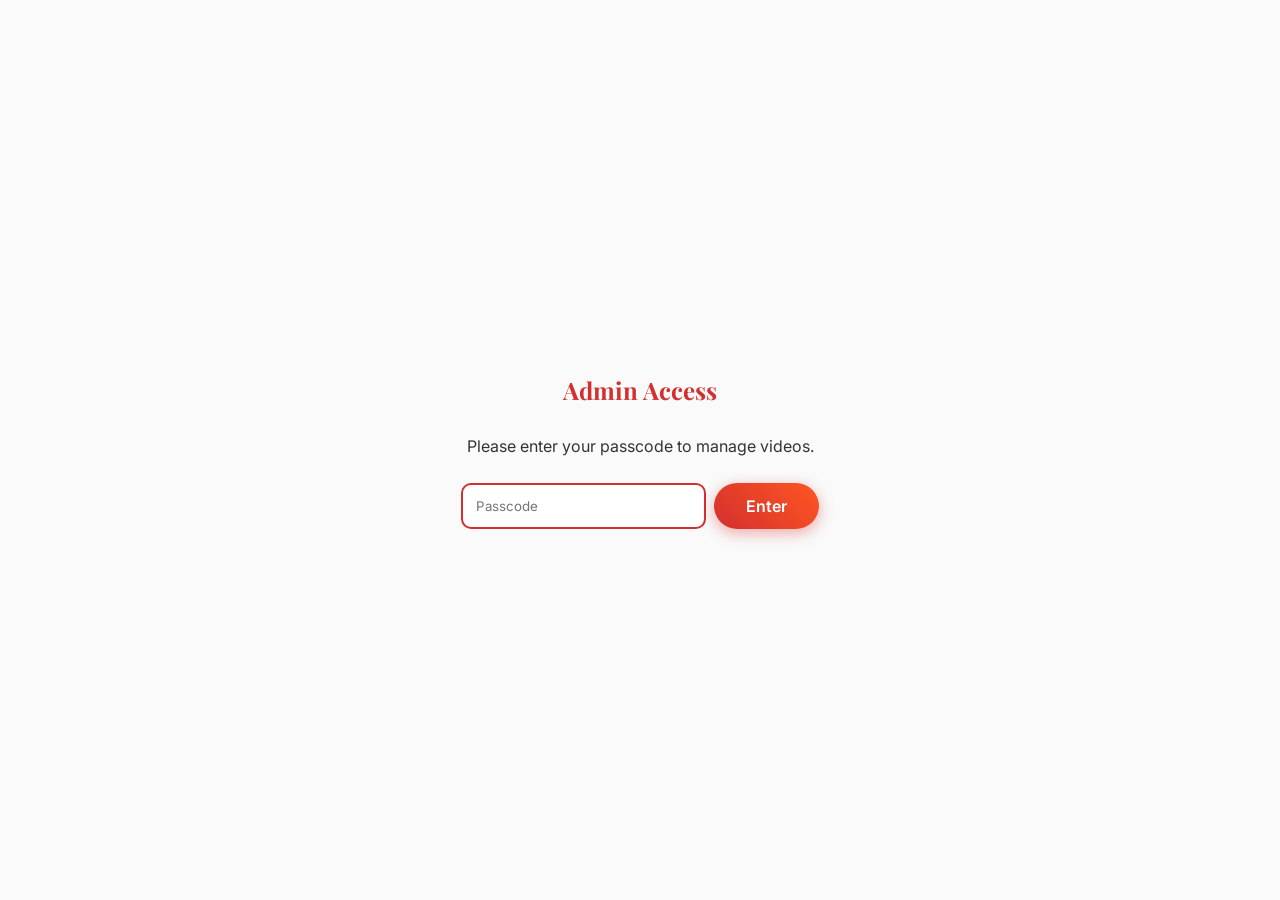
<file: admin.html>
<!DOCTYPE html>
<html lang="en">
<head>
    <meta charset="UTF-8">
    <meta name="viewport" content="width=device-width, initial-scale=1.0">
    <title>Admin Control - Nishad Enterprises</title>
    <link rel="preconnect" href="https://fonts.googleapis.com">
    <link rel="preconnect" href="https://fonts.gstatic.com" crossorigin>
    <link href="https://fonts.googleapis.com/css2?family=Inter:wght@300;400;500;600&family=Playfair+Display:wght@600;700&display=swap" rel="stylesheet">
    <link rel="stylesheet" href="https://cdnjs.cloudflare.com/ajax/libs/font-awesome/6.4.0/css/all.min.css">
    <link rel="stylesheet" href="styles.css">
    <style>
        .admin-container {
            max-width: 800px;
            margin: 100px auto;
            padding: 2rem;
            background: white;
            border-radius: 20px;
            box-shadow: var(--shadow-md);
        }
        #adminContent {
            display: none; /* Hide content until passcode is verified */
        }
        .admin-header {
            text-align: center;
            margin-bottom: 2rem;
        }
        .video-form {
            display: grid;
            gap: 1.5rem;
            margin-bottom: 3rem;
            padding-bottom: 2rem;
            border-bottom: 1px solid #eee;
        }
        .form-group {
            display: flex;
            flex-direction: column;
            gap: 0.5rem;
        }
        .form-group label {
            font-weight: 600;
            color: var(--bg-dark);
        }
        .form-group input, .form-group textarea {
            padding: 0.8rem;
            border: 1px solid #ddd;
            border-radius: 10px;
            font-family: var(--font-body);
        }
        .video-list-admin {
            display: grid;
            gap: 1rem;
        }
        .video-item-admin {
            display: flex;
            justify-content: space-between;
            align-items: center;
            padding: 1rem;
            background: #f9f9f9;
            border-radius: 10px;
            border: 1px solid #eee;
        }
        .video-item-info h4 {
            margin-bottom: 0.2rem;
        }
        .video-item-info p {
            font-size: 0.85rem;
            color: var(--text-muted);
        }
        .delete-btn {
            background: #ff4d4d;
            color: white;
            border: none;
            padding: 0.5rem 1rem;
            border-radius: 5px;
            cursor: pointer;
            transition: var(--transition);
        }
        .delete-btn:hover {
            background: #d32f2f;
        }
        .back-link {
            display: inline-block;
            margin-bottom: 1rem;
            color: var(--primary-red);
            font-weight: 600;
        }
    </style>
</head>
    <!-- Passcode Overlay -->
    <div id="passcodeOverlay" style="position: fixed; inset: 0; background: var(--bg-warm); z-index: 9999; display: flex; align-items: center; justify-content: center; flex-direction: column; gap: 1.5rem;">
        <h2 style="font-family: var(--font-heading); color: var(--primary-red);">Admin Access</h2>
        <p>Please enter your passcode to manage videos.</p>
        <div style="display: flex; gap: 0.5rem;">
            <input type="password" id="adminPassInput" placeholder="Passcode" style="padding: 0.8rem; border-radius: 10px; border: 2px solid var(--primary-red); font-family: var(--font-body);">
            <button onclick="verifyPasscode()" class="btn btn-primary">Enter</button>
        </div>
        <p id="passError" style="color: #ff4d4d; font-size: 0.9rem; display: none;">Incorrect passcode. Please try again.</p>
    </div>

    <div id="adminContent">
    <div class="admin-container">
        <a href="index.html" class="back-link"><i class="fas fa-arrow-left"></i> Back to Website</a>
        <div class="admin-header">
            <h2>Admin <span>Control Center</span></h2>
            <p>Manage the videos shown on your website's video section.</p>
        </div>

        <form id="videoAdminForm" class="video-form">
            <div class="form-group">
                <label for="vTitle">Video Title <span style="font-size: 0.7rem; font-weight: normal; color: var(--primary-red);">(Note: "Video 1, 2, 3..." will be added automatically)</span></label>
                <input type="text" id="vTitle" placeholder="e.g. Delicious Recipes" required>
            </div>
            <div class="form-group">
                <label for="vDesc">Description</label>
                <textarea id="vDesc" rows="2" placeholder="Brief description of the video" required></textarea>
            </div>
            <div class="form-group">
                <label for="vSrc">Video Source URL (mp4)</label>
                <input type="text" id="vSrc" placeholder="assets/your-video.mp4 or external URL" required>
            </div>
            <div class="form-group">
                <label for="vPoster">Poster/Thumbnail Image URL</label>
                <input type="text" id="vPoster" placeholder="assets/thumbnail.jpg" required>
            </div>
            <button type="submit" class="btn btn-primary">Add Video</button>
        </form>

        <div style="background: #E3F2FD; padding: 1.5rem; border-radius: 15px; margin-bottom: 3rem; border: 1px solid #BBDEFB;">
            <h4 style="color: #0D47A1; margin-bottom: 0.5rem;"><i class="fas fa-shield-alt"></i> Approval Center</h4>
            <p style="font-size: 0.9rem; margin-bottom: 1rem;">Changes made here are <strong>local only</strong>. To make them live for all customers, download the config and apply it to GitHub.</p>
            <button onclick="exportConfig()" class="btn btn-secondary" style="background: white; border-color: #2196F3; color: #2196F3;"><i class="fas fa-download"></i> Download Config</button>
        </div>

        <div class="admin-header">
            <h3>Current <span>Videos</span></h3>
        </div>
        <div id="adminVideoList" class="video-list-admin">
            <!-- Video items will be listed here -->
        </div>
    </div>
    </div>

    <script>
        const videoForm = document.getElementById('videoAdminForm');
        const adminVideoList = document.getElementById('adminVideoList');
        const submitBtn = videoForm.querySelector('button[type="submit"]');

        const defaultVideos = [
            {
                title: "Our Spice Journey - English",
                description: "An overview of our traditional process and authentic Kolhapuri masalas.",
                src: "assets/NishadEnterprises_English.mp4",
                poster: "assets/real_products.jpg"
            }
        ];

        let videos = JSON.parse(localStorage.getItem('nishadVideos')) || defaultVideos;
        let editIndex = -1;

        const renderAdminList = () => {
            adminVideoList.innerHTML = '';
            videos.forEach((video, index) => {
                const div = document.createElement('div');
                div.className = 'video-item-admin';
                div.innerHTML = `
                    <div class="video-item-info">
                        <h4>${video.title}</h4>
                        <p>${video.description}</p>
                    </div>
                    <div style="display: flex; gap: 0.5rem;">
                        <button class="btn-edit" onclick="startEdit(${index})" style="background: #2196F3; color: white; border: none; padding: 0.5rem 1rem; border-radius: 5px; cursor: pointer;"><i class="fas fa-edit"></i></button>
                        <button class="delete-btn" onclick="deleteVideo(${index})"><i class="fas fa-trash"></i></button>
                    </div>
                `;
                adminVideoList.appendChild(div);
            });
        };

        // Passcode Protection (HTML Overlay)
        const verifyPasscode = () => {
            const pass = document.getElementById('adminPassInput').value;
            const error = document.getElementById('passError');
            
            if (pass === "Nishad@2026") {
                document.getElementById('passcodeOverlay').style.display = "none";
                document.getElementById('adminContent').style.display = "block";
                renderAdminList();
            } else {
                error.style.display = "block";
                document.getElementById('adminPassInput').value = '';
            }
        };

        // Support Enter key for the passcode
        document.getElementById('adminPassInput')?.addEventListener('keypress', (e) => {
            if (e.key === 'Enter') verifyPasscode();
        });

        const startEdit = (index) => {
            editIndex = index;
            const video = videos[index];
            document.getElementById('vTitle').value = video.title;
            document.getElementById('vDesc').value = video.description;
            document.getElementById('vSrc').value = video.src;
            document.getElementById('vPoster').value = video.poster;
            
            submitBtn.innerHTML = '<i class="fas fa-save"></i> Update Video';
            submitBtn.style.background = '#2196F3';
            
            // Scroll to form
            videoForm.scrollIntoView({ behavior: 'smooth' });
        };

        const deleteVideo = (index) => {
            if (confirm('Are you sure you want to delete this video?')) {
                videos.splice(index, 1);
                saveVideos();
                if (editIndex === index) resetForm();
            }
        };

        const resetForm = () => {
            editIndex = -1;
            videoForm.reset();
            submitBtn.innerHTML = 'Add Video';
            submitBtn.style.background = '';
        };

        const saveVideos = () => {
            localStorage.setItem('nishadVideos', JSON.stringify(videos));
            renderAdminList();
        };

        const exportConfig = () => {
            const dataStr = "data:text/json;charset=utf-8," + encodeURIComponent(JSON.stringify(videos, null, 4));
            const downloadAnchorNode = document.createElement('a');
            downloadAnchorNode.setAttribute("href",     dataStr);
            downloadAnchorNode.setAttribute("download", "nishad_videos_config.json");
            document.body.appendChild(downloadAnchorNode);
            downloadAnchorNode.click();
            downloadAnchorNode.remove();
            alert("Configuration Downloaded! \n\nTo make these changes LIVE for everyone, send this file to your developer (or me) to update the website code.");
        };

        videoForm.addEventListener('submit', (e) => {
            e.preventDefault();
            const videoData = {
                title: document.getElementById('vTitle').value,
                description: document.getElementById('vDesc').value,
                src: document.getElementById('vSrc').value,
                poster: document.getElementById('vPoster').value
            };

            if (editIndex === -1) {
                videos.push(videoData);
            } else {
                videos[editIndex] = videoData;
            }

            saveVideos();
            resetForm();
        });

        renderAdminList();
    </script>
</body>
</html>
</file>
<file: styles.css>
/* =========================================
   CSS Reset & Variables
   ========================================= */
:root {
    --primary-red: #D32F2F;
    --primary-red-dark: #B71C1C;
    --accent-orange: #FF5722;
    --accent-yellow: #FFC107;
    
    --bg-light: #FAFAFA;
    --bg-white: #FFFFFF;
    --bg-dark: #121212;
    --bg-footer: #212121;
    
    --text-main: #333333;
    --text-muted: #666666;
    --text-light: #F5F5F5;
    
    --font-heading: 'Playfair Display', serif;
    --font-body: 'Inter', sans-serif;
    
    --shadow-sm: 0 4px 6px rgba(0,0,0,0.05);
    --shadow-md: 0 10px 20px rgba(0,0,0,0.1);
    --shadow-glow: 0 0 30px rgba(211, 47, 47, 0.3);
    
    --transition: all 0.3s ease;
}

* {
    margin: 0;
    padding: 0;
    box-sizing: border-box;
}

html {
    scroll-behavior: smooth;
    font-size: 16px;
}

body {
    font-family: var(--font-body);
    color: var(--text-main);
    background-color: var(--bg-light);
    line-height: 1.6;
    overflow-x: hidden;
}

/* =========================================
   Typography & Utils
   ========================================= */
h1, h2, h3, h4 {
    font-family: var(--font-heading);
    color: var(--bg-dark);
}

a {
    text-decoration: none;
    color: inherit;
}

ul {
    list-style: none;
}

.highlight {
    color: var(--primary-red);
}

.section-title {
    font-size: 2.5rem;
    margin-bottom: 0.5rem;
}

.section-title span, .section-header h2 span {
    color: var(--primary-red);
}

.divider {
    height: 3px;
    width: 60px;
    background: linear-gradient(90deg, var(--primary-red), var(--accent-orange));
    margin-bottom: 1.5rem;
    border-radius: 2px;
}

.divider.center {
    margin: 0 auto 1.5rem auto;
}

.divider.light-divider {
    background: linear-gradient(90deg, #fff, var(--accent-yellow));
}

.section-container {
    max-width: 1200px;
    margin: 0 auto;
    padding: 5rem 2rem;
    display: flex;
    align-items: center;
    gap: 4rem;
}

.section-container.column {
    flex-direction: column;
}

.section-header {
    text-align: center;
    max-width: 600px;
    margin-bottom: 3rem;
}

.section-header h2 {
    font-size: 2.5rem;
    margin-bottom: 0.5rem;
}

.section-header p {
    color: var(--text-muted);
}

.section-header.light h2 {
    color: var(--text-light);
}

.section-header.light p {
    color: rgba(255,255,255,0.8);
}

/* Buttons */
.btn {
    display: inline-flex;
    justify-content: center;
    align-items: center;
    gap: 0.5rem;
    padding: 0.8rem 2rem;
    border-radius: 30px;
    font-weight: 600;
    transition: var(--transition);
    cursor: pointer;
    border: none;
    font-family: var(--font-body);
    font-size: 1rem;
    text-align: center;
    white-space: nowrap;
}

.btn-primary {
    background: linear-gradient(45deg, var(--primary-red), var(--accent-orange));
    color: white;
    box-shadow: 0 4px 15px rgba(211, 47, 47, 0.4);
}

.btn-primary:hover {
    transform: translateY(-2px);
    box-shadow: 0 6px 20px rgba(211, 47, 47, 0.6);
}

.btn-secondary {
    background: transparent;
    color: var(--primary-red);
    border: 2px solid var(--primary-red);
}

.btn-secondary:hover {
    background: var(--primary-red);
    color: white;
}

.btn-full {
    width: 100%;
}

.btn i {
    margin-left: 0;
}

/* =========================================
   Navbar
   ========================================= */
.navbar {
    position: fixed;
    top: 0;
    width: 100%;
    background: rgba(255, 255, 255, 0.95);
    backdrop-filter: blur(10px);
    z-index: 1000;
    box-shadow: var(--shadow-sm);
    transition: var(--transition);
}

.nav-container {
    max-width: 1200px;
    margin: 0 auto;
    padding: 1rem 2rem;
    display: flex;
    justify-content: space-between;
    align-items: center;
}

.brand-logo {
    font-family: var(--font-heading);
    font-size: 1.75rem;
    font-weight: 700;
    color: var(--bg-dark);
}

.brand-logo span {
    color: var(--primary-red);
}

.nav-menu {
    display: flex;
    align-items: center;
    gap: 2rem;
}

.nav-links {
    font-weight: 500;
    color: var(--text-main);
    transition: var(--transition);
    position: relative;
}

.nav-links::after {
    content: '';
    position: absolute;
    width: 0;
    height: 2px;
    bottom: -4px;
    left: 0;
    background-color: var(--primary-red);
    transition: var(--transition);
}

.nav-links:hover {
    color: var(--primary-red);
}

.nav-links:hover::after,
.nav-links.active::after {
    width: 100%;
}

.nav-links.active {
    color: var(--primary-red);
}

.nav-btn {
    background-color: var(--primary-red);
    color: white;
    padding: 0.6rem 1.5rem;
    border-radius: 20px;
    font-weight: 500;
    transition: var(--transition);
}

.nav-btn:hover {
    background-color: var(--primary-red-dark);
}

/* Mobile Menu Toggle */
.menu-toggle {
    display: none;
    flex-direction: column;
    cursor: pointer;
    gap: 5px;
}

.bar {
    width: 25px;
    height: 3px;
    background-color: var(--bg-dark);
    transition: var(--transition);
    border-radius: 3px;
}

/* =========================================
   Hero Section
   ========================================= */
.hero {
    min-height: 100vh;
    display: flex;
    align-items: center;
    padding: 6rem 2rem 2rem 2rem;
    background: radial-gradient(circle at right top, #fff3e0 0%, #fafafa 60%);
    overflow: hidden;
}

.hero > div {
    max-width: 1200px;
    margin: 0 auto;
    display: flex;
    align-items: center;
    gap: 2rem;
}

.hero-content {
    flex: 1;
    z-index: 2;
    animation: fadeUp 1s ease forwards;
}

.hero-content h1 {
    font-size: 3.2rem;
    line-height: 1.45;
    margin-bottom: 1.5rem;
}

.hero-content p {
    font-size: 1.125rem;
    color: var(--text-muted);
    margin-bottom: 2.5rem;
    max-width: 500px;
}

.hero-image-wrapper {
    flex: 1;
    position: relative;
    display: flex;
    justify-content: center;
    align-items: center;
    animation: float 6s ease-in-out infinite;
}

.hero-image-circle {
    width: 450px;
    height: 450px;
    border-radius: 50%;
    background: #FFEB3B; /* warm yellow backdrop */
    position: relative;
    display: flex;
    justify-content: center;
    align-items: center;
    z-index: 2;
    overflow: hidden;
    box-shadow: var(--shadow-md);
}

.hero-img {
    width: 110%;
    height: auto;
    object-fit: cover;
}

.spice-glow {
    position: absolute;
    width: 400px;
    height: 400px;
    background: var(--primary-red);
    border-radius: 50%;
    filter: blur(100px);
    opacity: 0.3;
    z-index: 1;
    top: 50%;
    left: 50%;
    transform: translate(-50%, -50%);
}

/* =========================================
   About Section
   ========================================= */
.about {
    background-color: var(--bg-white);
}

.about-image {
    flex: 1;
    position: relative;
    height: 400px;
    background: url('https://images.unsplash.com/photo-1596040033229-a9821ebd058d?ixlib=rb-4.0.3&auto=format&fit=crop&w=800&q=80') center/cover;
    border-radius: 20px;
    box-shadow: var(--shadow-md);
}

.about-image::before {
    content: '';
    position: absolute;
    top: -20px;
    left: -20px;
    width: 100px;
    height: 100px;
    background: radial-gradient(circle, var(--accent-yellow) 2px, transparent 2.5px);
    background-size: 15px 15px;
    z-index: -1;
}

.about-text {
    flex: 1;
}

.about-text p {
    margin-bottom: 1.5rem;
    color: var(--text-muted);
}

.about-features {
    display: flex;
    gap: 2rem;
    margin-top: 2rem;
}

.feature {
    display: flex;
    align-items: center;
    gap: 1rem;
}

.feature i {
    font-size: 2rem;
    color: var(--primary-red);
    background: #ffebee;
    padding: 1rem;
    border-radius: 50%;
}

.feature span {
    font-weight: 600;
    font-size: 1.1rem;
}

/* =========================================
   Products Section
   ========================================= */
.product-cards {
    display: flex;
    gap: 3rem;
    justify-content: center;
    flex-wrap: wrap;
    width: 100%;
}

.card {
    background: var(--bg-white);
    border-radius: 20px;
    overflow: hidden;
    box-shadow: var(--shadow-sm);
    width: 350px;
    transition: var(--transition);
    border: 1px solid #f0f0f0;
    display: flex;
    flex-direction: column;
}

.card:hover {
    transform: translateY(-10px);
    box-shadow: var(--shadow-md);
    border-color: var(--primary-red);
}

.card-img-wrapper {
    width: 100%;
    overflow: hidden;
    position: relative;
    background: #fff;
}

.card-img-wrapper img {
    width: 100%;
    height: auto;
    display: block;
    transition: transform 0.5s ease;
}

.card:hover .card-img-wrapper img {
    transform: scale(1.05);
}

.img-placeholder {
    width: 100%;
    height: 100%;
    display: flex;
    justify-content: center;
    align-items: center;
    font-size: 4rem;
    color: #e0e0e0;
    background: #f1f1f1;
}

.badge {
    position: absolute;
    top: 15px;
    right: 15px;
    background: var(--accent-yellow);
    color: #333;
    padding: 0.3rem 0.8rem;
    border-radius: 20px;
    font-size: 0.8rem;
    font-weight: 600;
}

.card-info {
    padding: 2rem;
    display: flex;
    flex-direction: column;
    flex: 1;
}

.card-info h3 {
    font-size: 1.4rem;
    margin-bottom: 0.5rem;
}

.description {
    color: var(--text-muted);
    font-size: 0.95rem;
    margin-bottom: 1.5rem;
}

.price-row {
    display: flex;
    align-items: baseline;
    margin-bottom: 1.5rem;
    margin-top: auto;
}

.price {
    font-size: 1.8rem;
    font-weight: 700;
    color: var(--primary-red);
}

.weight {
    color: var(--text-muted);
    margin-left: 0.5rem;
    font-size: 0.9rem;
}

/* =========================================
   Benefits Section
   ========================================= */
.benefits {
    position: relative;
    background: url('https://images.unsplash.com/photo-1596040033229-a9821ebd058d?ixlib=rb-4.0.3&auto=format&fit=crop&w=1920&q=80') center/cover fixed;
    color: white;
}

.benefits-overlay {
    position: absolute;
    top: 0;
    left: 0;
    width: 100%;
    height: 100%;
    background: linear-gradient(rgba(0,0,0,0.8), rgba(183, 28, 28, 0.8));
}

.relative-z {
    position: relative;
    z-index: 2;
}

.benefits-grid {
    display: grid;
    grid-template-columns: repeat(auto-fit, minmax(220px, 1fr));
    gap: 3rem;
    width: 100%;
}

.benefit-item {
    text-align: center;
}

.icon-circle {
    width: 80px;
    height: 80px;
    background: rgba(255,255,255,0.1);
    backdrop-filter: blur(5px);
    border-radius: 50%;
    display: flex;
    justify-content: center;
    align-items: center;
    margin: 0 auto 1.5rem auto;
    border: 1px solid rgba(255,255,255,0.2);
    font-size: 2rem;
    color: var(--accent-yellow);
    transition: var(--transition);
}

.benefit-item:hover .icon-circle {
    background: var(--primary-red);
    transform: scale(1.1);
    color: white;
}

.benefit-item h4 {
    color: white;
    font-size: 1.2rem;
    margin-bottom: 1rem;
}

.benefit-item p {
    font-size: 0.95rem;
    color: rgba(255,255,255,0.8);
}

/* =========================================
   Videos Section
   ========================================= */
.videos {
    background-color: var(--bg-light);
}

.video-grid {
    display: grid;
    grid-template-columns: 1fr;
    gap: 3rem;
    width: 100%;
}

@media (min-width: 768px) {
    .video-grid {
        grid-template-columns: repeat(2, 1fr);
    }
}

.video-card {
    background: var(--bg-white);
    border-radius: 20px;
    overflow: hidden;
    box-shadow: var(--shadow-sm);
    border: 1px solid #f0f0f0;
    transition: var(--transition);
}

.video-card:hover {
    transform: translateY(-5px);
    box-shadow: var(--shadow-md);
    border-color: var(--primary-red);
}

.video-wrapper {
    position: relative;
    width: 100%;
    padding-top: 56.25%; /* 16:9 Aspect Ratio */
    background: #000;
}

.video-wrapper iframe,
.video-wrapper video {
    position: absolute;
    top: 0;
    left: 0;
    width: 100%;
    height: 100%;
    border: none;
    object-fit: cover;
    background-color: #000;
}

.video-info {
    padding: 1.5rem;
}

.video-info h3 {
    font-size: 1.3rem;
    margin-bottom: 0.5rem;
    color: var(--bg-dark);
}

.video-info p {
    color: var(--text-muted);
    font-size: 0.95rem;
}
/* =========================================
   Reviews Section
   ========================================= */
.reviews-slider-container {
    position: relative;
    width: 100%;
    max-width: 1000px;
    margin: 0 auto;
    padding: 0 40px;
}

.reviews-wrapper {
    display: flex;
    overflow-x: auto;
    scroll-snap-type: x mandatory;
    scroll-behavior: smooth;
    scrollbar-width: none;
    -ms-overflow-style: none;
    gap: 2rem;
    padding: 1rem 0;
}

.reviews-wrapper::-webkit-scrollbar {
    display: none;
}

.review-box {
    background: var(--bg-white);
    padding: 2.5rem;
    border-radius: 20px;
    box-shadow: var(--shadow-sm);
    flex: 0 0 100%;
    scroll-snap-align: center;
    position: relative;
    border: 1px solid #f0f0f0;
    transition: var(--transition);
    display: flex;
    flex-direction: column;
}

@media (min-width: 768px) {
    .review-box {
        flex: 0 0 calc(50% - 1rem);
    }
}

@media (min-width: 1024px) {
    .review-box {
        flex: 0 0 calc(33.333% - 1.33rem);
    }
}

.review-box:hover {
    box-shadow: var(--shadow-md);
    transform: translateY(-5px);
}

.slider-btn {
    position: absolute;
    top: 50%;
    transform: translateY(-50%);
    background: white;
    border: none;
    width: 45px;
    height: 45px;
    border-radius: 50%;
    box-shadow: var(--shadow-md);
    color: var(--primary-red);
    font-size: 1.2rem;
    cursor: pointer;
    z-index: 10;
    display: flex;
    justify-content: center;
    align-items: center;
    transition: var(--transition);
}

.slider-btn:hover {
    background: var(--primary-red);
    color: white;
}

.prev-btn {
    left: -10px;
}

.next-btn {
    right: -10px;
}

.slider-dots {
    display: flex;
    justify-content: center;
    gap: 8px;
    margin-top: 2rem;
}

.dot {
    width: 10px;
    height: 10px;
    border-radius: 50%;
    background: #ccc;
    cursor: pointer;
    transition: var(--transition);
}

.dot.active {
    background: var(--primary-red);
    width: 25px;
    border-radius: 5px;
}

.stars {
    color: var(--accent-yellow);
    margin-bottom: 1rem;
}

.review-text {
    font-style: italic;
    color: var(--text-muted);
    margin-bottom: 2rem;
    font-size: 1.1rem;
    flex-grow: 1;
}

.reviewer {
    display: flex;
    align-items: center;
    gap: 1rem;
}

.avatar {
    width: 50px;
    height: 50px;
    border-radius: 50%;
    background: var(--primary-red);
    color: white;
    display: flex;
    justify-content: center;
    align-items: center;
    font-weight: 700;
    font-size: 1.2rem;
}

.reviewer h4 {
    font-size: 1.1rem;
    margin-bottom: 0.1rem;
}

.reviewer span {
    font-size: 0.85rem;
    color: var(--text-muted);
}

/* =========================================
   Contact Section
   ========================================= */
.contact {
    background-color: #f9f9f9;
}

.contact-info {
    flex: 1;
}

.contact-list {
    margin-top: 2rem;
}

.contact-list li {
    display: flex;
    align-items: flex-start;
    gap: 1.5rem;
    margin-bottom: 1.5rem;
}

.contact-list i {
    font-size: 1.5rem;
    color: var(--primary-red);
    margin-top: 0.2rem;
}

.contact-list strong {
    display: block;
    color: var(--bg-dark);
    margin-bottom: 0.2rem;
}

.contact-list span {
    color: var(--text-muted);
}

.contact-form {
    flex: 1;
    background: var(--bg-white);
    padding: 3rem;
    border-radius: 20px;
    box-shadow: var(--shadow-md);
    width: 100%;
}

.input-group {
    margin-bottom: 1.5rem;
}

.input-group input,
.input-group textarea {
    width: 100%;
    padding: 1rem 1.5rem;
    border: 1px solid #dddddd;
    border-radius: 10px;
    font-family: var(--font-body);
    font-size: 1rem;
    outline: none;
    transition: var(--transition);
}

.input-group input:focus,
.input-group textarea:focus {
    border-color: var(--primary-red);
    box-shadow: 0 0 0 3px rgba(211, 47, 47, 0.1);
}

/* =========================================
   Footer
   ========================================= */
footer {
    background-color: var(--bg-footer);
    color: var(--text-light);
    padding-top: 4rem;
}

.footer-container {
    max-width: 1200px;
    margin: 0 auto;
    padding: 0 2rem 3rem 2rem;
    text-align: center;
}

.footer-brand h3 {
    color: white;
    font-size: 2rem;
    margin-bottom: 1rem;
}

.footer-brand span {
    color: var(--primary-red);
}

.footer-brand p {
    color: rgba(255,255,255,0.6);
    max-width: 400px;
    margin: 0 auto 2rem auto;
}

.socials {
    display: flex;
    justify-content: center;
    gap: 1.5rem;
}

.socials a {
    width: 40px;
    height: 40px;
    border-radius: 50%;
    background: rgba(255,255,255,0.1);
    display: flex;
    justify-content: center;
    align-items: center;
    transition: var(--transition);
}

.socials a:hover {
    background: var(--primary-red);
    transform: translateY(-3px);
}

.footer-bottom {
    background-color: #1a1a1a;
    padding: 1.5rem;
    text-align: center;
    border-top: 1px solid rgba(255,255,255,0.05);
}

.footer-bottom p {
    color: rgba(255,255,255,0.5);
    font-size: 0.9rem;
}

/* =========================================
   Animations
   ========================================= */
@keyframes fadeUp {
    from {
        opacity: 0;
        transform: translateY(30px);
    }
    to {
        opacity: 1;
        transform: translateY(0);
    }
}

@keyframes float {
    0% { transform: translateY(0px); }
    50% { transform: translateY(-20px); }
    100% { transform: translateY(0px); }
}

/* =========================================
   Responsive Design
   ========================================= */
@media (max-width: 992px) {
    .section-container, .hero > div {
        flex-direction: column;
        text-align: center;
    }
    
    .about-features {
        justify-content: center;
    }

    .divider {
        margin: 0 auto 1.5rem auto;
    }
    
    .contact-list li {
        flex-direction: column;
        align-items: center;
        text-align: center;
    }
    
    .hero {
        padding-top: 8rem;
    }
}

@media (max-width: 768px) {
    .menu-toggle {
        display: flex;
    }
    
    .nav-menu {
        position: absolute;
        top: 100%;
        left: -100%;
        width: 100%;
        background: white;
        flex-direction: column;
        padding: 2rem 0;
        box-shadow: var(--shadow-sm);
        transition: 0.4s;
    }
    
    .nav-menu.active {
        left: 0;
    }
    
    .hero-content h1 {
        font-size: 2.5rem;
    }
    
    .hero-image-circle {
        width: 300px;
        height: 300px;
    }
}

@media (max-width: 480px) {
    .hero-image-circle {
        width: 250px;
        height: 250px;
    }
    
    .section-title, .section-header h2 {
        font-size: 2rem;
    }
}
</file>
